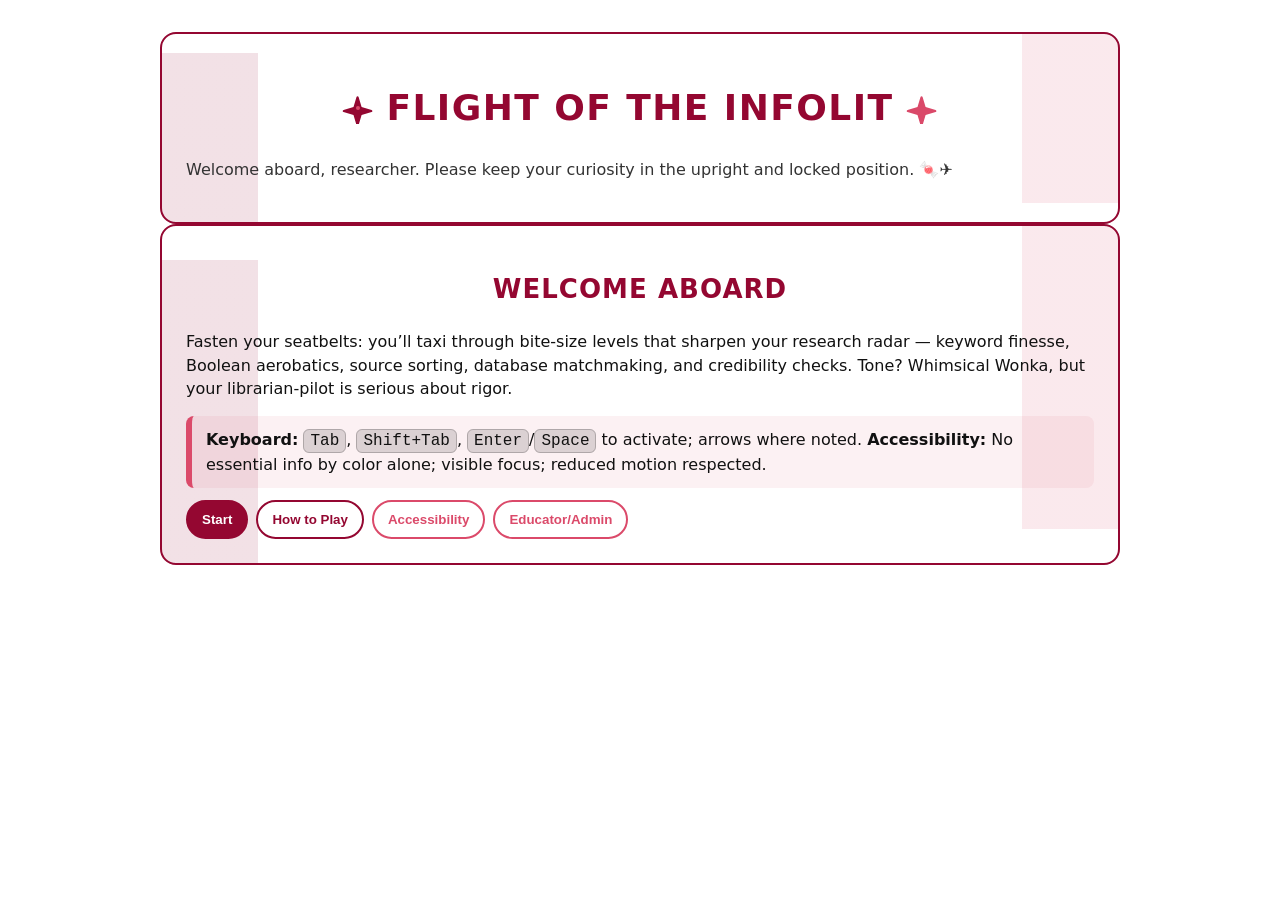
<file: index.html>
<!DOCTYPE html>
<html lang="en">
<head>
<meta charset="utf-8" />
<meta name="viewport" content="width=device-width, initial-scale=1" />
<title>Flight of the InfoLit — Single-File</title>
<meta name="description" content="A whimsical, accessible info-literacy mini-game suite for libraries." />
<meta name="theme-color" content="#940731" />
<!-- No external fonts, no analytics, no trackers. System font stack only. -->

<style>
  :root{
    /* Brand tokens */
    --crimson:#940731;
    --pink-a:#db4a6a;
    --pink-b:#d54264;
    --pink-c:#da4969;
    --white:#ffffff;
    --ink:#111111;

    /* A11y / layout */
    --bg:#fff;
    --fg:#111;
    --muted:#333;
    --focus:#111; /* high-contrast outline; color not sole cue */
    --radius:16px;
    --space-1:4px; --space-2:8px; --space-3:12px; --space-4:16px; --space-5:24px; --space-6:32px;

    /* Sizing */
    --maxw:960px;
  }

  @media (prefers-color-scheme: dark){
    :root{ --bg:#111; --fg:#fff; --muted:#cfcfcf; --focus:#fff; }
    body { background:#111; color:#fff; }
  }

  html,body{height:100%}
  body{
    margin:0;
    font-family: system-ui, -apple-system, Segoe UI, Roboto, Helvetica, Arial, "Apple Color Emoji","Segoe UI Emoji";
    background: var(--bg);
    color: var(--fg);
    line-height:1.45;
  }

  .wrap{max-width:var(--maxw); margin:auto; padding: var(--space-6) var(--space-4)}
  .sr-only{position:absolute; left:-9999px; top:auto; width:1px; height:1px; overflow:hidden}
  .btn{
    appearance:none; border:2px solid var(--crimson); background:var(--crimson); color:#fff;
    padding:10px 14px; border-radius:999px; cursor:pointer; font-weight:700;
  }
  .btn.secondary{ background:transparent; color:var(--crimson);}
  .btn.ghost{ border-color:var(--pink-a); color:var(--pink-a); background:transparent; }
  .btn:focus-visible{ outline:3px dashed var(--focus); outline-offset:2px }
  .btn[disabled]{ opacity:.6; cursor:not-allowed }
  .btn.ghost.selected{ outline:3px dashed var(--focus); outline-offset:2px; }

  .hud{
    display:flex; flex-wrap:wrap; gap:var(--space-3); align-items:center; justify-content:space-between;
    padding:var(--space-3) var(--space-4); border:1px solid var(--pink-b); border-radius:var(--radius);
    background: linear-gradient(180deg, rgba(148,7,49,.12), rgba(219,74,106,.07));
  }
  .hud .stat{ display:flex; gap:8px; align-items:center; font-weight:700 }
  .chip{
    display:inline-flex; align-items:center; gap:6px; padding:6px 10px; border-radius:999px;
    border:2px solid var(--pink-a); background:rgba(219,74,106,.08); margin:4px 6px; cursor:pointer; user-select:none;
  }
  .chip[aria-pressed="true"]{ background:var(--pink-a); color:#fff }
  .chip:focus-visible{ outline:3px dashed var(--focus) }

  .card{ border:1px solid var(--pink-b); border-radius:var(--radius); padding:var(--space-5); background:rgba(255,255,255,.6) }
  @media (prefers-color-scheme: dark){ .card{ background:rgba(0,0,0,.35)}}

  .grid{ display:grid; gap:var(--space-4)}
  .grid.cols-2{ grid-template-columns:1fr; }
  @media(min-width:720px){ .grid.cols-2{ grid-template-columns:1fr 1fr } }

  .deco{
    border-radius:var(--radius); padding:var(--space-5); position:relative; overflow:hidden;
    background:
      conic-gradient(from 90deg at 10% 10%, transparent 0 25%, rgba(148,7,49,.12) 0 50%, transparent 0 100%),
      conic-gradient(from 270deg at 90% 90%, transparent 0 25%, rgba(219,74,106,.12) 0 50%, transparent 0 100%);
    border:2px solid var(--crimson);
  }

  .title{
    display:flex; align-items:center; justify-content:center; gap:12px; text-align:center;
    font-weight:900; letter-spacing:.04em; text-transform:uppercase; font-size: clamp(20px, 4.5vw, 36px);
    color:var(--crimson);
  }
  .plane{ width:32px; height:32px; }
  .plane svg{ display:block }

  .choices, .dropzones{ display:flex; flex-wrap:wrap; gap:10px; margin-top:8px }
  .dropzone{
    flex:1 1 220px; min-height:86px; border:2px dashed var(--pink-c); border-radius:12px; padding:10px;
  }
  .dropzone h4{ margin:.25rem 0 .5rem 0 }
  .pill{
    border:2px solid var(--pink-c); border-radius:999px; padding:6px 10px; cursor:grab; display:inline-block;
    background:rgba(218,73,105,.08)
  }
  .pill:focus-visible{ outline:3px dashed var(--focus) }
  .pill[data-selected="true"]{ box-shadow:0 0 0 3px var(--focus) inset; }

  .kbd{ font-family: ui-monospace, SFMono-Regular, Menlo, Consolas, "Liberation Mono", monospace; background:#0002; border:1px solid #0003; padding:2px 6px; border-radius:6px }
  .muted{ color:var(--muted) }

  .dialog-backdrop{
    position:fixed; inset:0; background:rgba(0,0,0,.5); display:none; align-items:center; justify-content:center;
  }
  .dialog{
    max-width:680px; width:95%; background:var(--bg); color:var(--fg);
    border-radius:16px; border:2px solid var(--pink-b); padding:20px;
  }

  .progress{
    width:100%; height:10px; border-radius:999px; background:#0001; overflow:hidden; border:1px solid #0003
  }
  .progress > div{ height:100%; background:linear-gradient(90deg, var(--crimson), var(--pink-a)); width:0% }

  .notice{ padding:12px 14px; border-left:6px solid var(--pink-a); background:rgba(219,74,106,.08); border-radius:8px }
  .footer-actions{ display:flex; gap:8px; flex-wrap:wrap; align-items:center; justify-content:flex-end }

  a:focus-visible, button:focus-visible, [tabindex]:focus-visible, input:focus-visible, textarea:focus-visible, select:focus-visible{
    outline:3px dashed var(--focus); outline-offset:2px;
  }

  @media (prefers-reduced-motion: reduce){
    *{ animation:none !important; transition:none !important; scroll-behavior:auto !important; }
  }
</style>
</head>
<body>
<div class="wrap" id="app" aria-live="polite">
  <header class="deco" role="banner" aria-label="Game header">
    <h1 class="title">
      <span class="plane" aria-hidden="true">
        <svg viewBox="0 0 64 64" role="img" aria-label="Crimson airplane">
          <path fill="#940731" d="M3 36l20-6 6-20c.6-2.1 3.6-2.1 4.2 0l6 20 20 6c2.1.6 2.1 3.6 0 4.2l-20 6-6 20c-.6 2.1-3.6 2.1-4.2 0l-6-20-20-6c-2.1-.6-2.1-3.6 0-4.2z"/>
          <circle cx="32" cy="32" r="4" fill="#db4a6a"/>
        </svg>
      </span>
      Flight of the InfoLit
      <span class="plane" aria-hidden="true">
        <svg viewBox="0 0 64 64"><path fill="#da4969" d="M3 36l20-6 6-20c.6-2.1 3.6-2.1 4.2 0l6 20 20 6c2.1.6 2.1 3.6 0 4.2l-20 6-6 20c-.6 2.1-3.6 2.1-4.2 0l-6-20-20-6c-2.1-.6-2.1-3.6 0-4.2z"/></svg>
      </span>
    </h1>
    <p class="muted" id="tagline">Welcome aboard, researcher. Please keep your curiosity in the upright and locked position. 🍬✈️</p>
  </header>

  <div id="screen"></div>
</div>

<div class="dialog-backdrop" id="modal-backdrop" role="none">
  <div class="dialog" role="dialog" aria-modal="true" aria-labelledby="modal-title" aria-describedby="modal-desc">
    <h2 id="modal-title" class="title" style="font-size:22px">Dialog</h2>
    <div id="modal-desc"></div>
    <div class="footer-actions" style="margin-top:16px">
      <button class="btn" id="modal-close" aria-label="Close dialog">Close</button>
    </div>
  </div>
</div>

<!-- =========================
     INLINE GAME CONTENT JSON
     (must be valid JSON; no comments)
     ========================= -->
<script type="application/json" id="game-content">
{
  "meta": {
    "version": "1.0.0",
    "title": "Flight of the InfoLit",
    "secretSalt": "VLUC-🍬-ArtDeco-✈️-2025"
  },
  "settings": {
    "enabledLevels": ["keywords","boolean","source-sort","database-match","evaluation","lightning"],
    "difficulty": "Standard",
    "timerSec": { "Easy": 900, "Standard": 780, "Challenging": 600 },
    "hintPenalty": 2,
    "correctReward": 10,
    "timeBonusMax": 30,
    "assessmentMode": false,
    "attemptsPerLevel": 2
  },
  "levels": [
    {
      "id": "keywords",
      "title": "Build Better Keywords",
      "type": "chips",
      "tips": [
        "Start broad, then narrow with AND.",
        "Use OR to include synonyms.",
        "Truncate with * to include variant endings (e.g., psycholog*).",
        "Avoid natural language—think in concepts & synonyms."
      ],
      "prompts": [
        {
          "topic": "How did the treatment of mental illness change from the early 1900s to the late 1900s?",
          "target": ["\"mental illness\"","treatment","(asylum OR institutionalization)","(deinstitutionalization OR \"community care\")","(\"1900s\" OR \"20th century\")"],
          "synonyms": [["asylum","institution","institutionalization"],["therapy","treatment","intervention"],["community care","deinstitutionalization"]],
          "good_queries": [
            "\"mental illness\" AND treatment AND (asylum OR institutionalization) AND (deinstitutionalization OR \"community care\") AND (\"1900s\" OR \"20th century\")"
          ],
          "chips": ["mental health","\"mental illness\"","treatment","therapy","asylum","institutionalization","deinstitutionalization","community care","\"1900s\"","\"20th century\"","policy","United States"]
        },
        {
          "topic": "Impact of social media on adolescent sleep quality.",
          "target": ["\"social media\"","adolescen*","sleep","(quality OR duration)"],
          "synonyms": [["teen*","youth","adolescen*"],["sleep","sleep quality","sleep duration"]],
          "good_queries": [
            "\"social media\" AND adolescen* AND (sleep AND (quality OR duration))"
          ],
          "chips": ["\"social media\"","teen*","youth","adolescen*","sleep","sleep quality","sleep duration","circadian","screen time"]
        },
        {
          "topic": "Effects of microplastics on marine invertebrates.",
          "target": ["microplastic*","marine","invertebrate*","(toxic* OR ingestion)"],
          "synonyms": [["ocean","marine"],["invertebrate*","bivalve*","crustacean*"]],
          "good_queries": [
            "microplastic* AND marine AND invertebrate* AND (toxic* OR ingestion)"
          ],
          "chips": ["microplastic*","marine","ocean","invertebrate*","bivalve*","crustacean*","toxicity","ingestion","exposure"]
        }
      ]
    },
    {
      "id": "boolean",
      "title": "Boolean Flight Plan",
      "type": "boolean",
      "tips": [
        "AND narrows, OR broadens, NOT excludes.",
        "Group synonyms with ( ) to control logic.",
        "Put phrases in \"quotes\" to keep words together."
      ],
      "questions": [
        {
          "stem": "You need articles on college athletes and mental health, but not about professional leagues.",
          "answer": "\"college athletes\" AND \"mental health\" NOT professional"
        },
        {
          "stem": "Broaden results about renewable energy cars: electric OR hybrid, but avoid motorcycles.",
          "answer": "(electric OR hybrid) AND cars NOT motorcycles"
        },
        {
          "stem": "Find items on climate change risk assessment, grouping synonyms.",
          "answer": "\"climate change\" AND (risk OR hazard) AND assessment"
        }
      ]
    },
    {
      "id": "source-sort",
      "title": "Sort the Sources",
      "type": "sort",
      "tips": [
        "Primary sources = original, first-hand (e.g., diaries, datasets).",
        "Secondary = analysis/commentary about primary sources.",
        "Scholarly vs. Popular: peer review, citations, formal tone vs. accessible, ads."
      ],
      "buckets": ["Primary","Secondary","Scholarly","Popular"],
      "cards": [
        {"text":"A 1968 patient diary from a state hospital.","bucket":"Primary"},
        {"text":"A meta-analysis of clinical trials in The Lancet.","bucket":"Scholarly"},
        {"text":"A New York Times article on community mental health centers.","bucket":"Popular"},
        {"text":"Digitized census dataset (1900–1950).","bucket":"Primary"},
        {"text":"A book chapter interpreting WWII letters.","bucket":"Secondary"},
        {"text":"Peer-reviewed article reporting new field data.","bucket":"Scholarly"}
      ]
    },
    {
      "id": "database-match",
      "title": "Database Matchmaking",
      "type": "match",
      "tips": [
        "JSTOR: humanities, older coverage, stable PDFs; great for phrase search & date filters.",
        "PubMed: biomedical/health; MeSH terms help.",
        "PsycINFO: psychology/behavior, strong subject indexing.",
        "Primo VE: books, media, many databases at once; use Advanced Search fields."
      ],
      "pairs": [
        {"topic":"Philosophy of embodiment in Merleau-Ponty","db":"JSTOR"},
        {"topic":"Clinical trials on SSRI efficacy","db":"PubMed"},
        {"topic":"Cognitive-behavioral therapy in adolescents","db":"PsycINFO"},
        {"topic":"Find if Lewis owns 'Phenomenology of Perception'","db":"Primo VE"}
      ]
    },
    {
      "id": "evaluation",
      "title": "CRAAP/RADAR Check",
      "type": "quiz",
      "tips": [
        "Currency: is it up-to-date for the field?",
        "Relevance/Authority: audience and author credentials.",
        "Accuracy/Purpose: evidence, citations, bias disclaimers."
      ],
      "items": [
        {
          "prompt":"A blog post (2021) by a PhD sleep researcher summarizing their peer-reviewed study; cites the journal article; no ads.",
          "options":["Likely credible","Likely not credible"],
          "answer":0,
          "why":"Clear credentials, citations, and low bias indicators."
        },
        {
          "prompt":"A site selling supplements claims 'microplastics cure!' with no citations; heavy product links.",
          "options":["Likely credible","Likely not credible"],
          "answer":1,
          "why":"Commercial bias, extraordinary claim without evidence."
        },
        {
          "prompt":"A 1994 pop-magazine piece predicting the internet will end libraries by 2000.",
          "options":["Likely credible","Likely not credible"],
          "answer":1,
          "why":"Outdated and inaccurate; weak authority."
        },
        {
          "prompt":"Peer-reviewed article in 2019 reporting methods and data.",
          "options":["Likely credible","Likely not credible"],
          "answer":0,
          "why":"Peer review, transparency, date acceptable."
        },

        {
          "prompt":"A 2024 U.S. Bureau of Labor Statistics page with downloadable tables and methodology notes.",
          "options":["Likely credible","Likely not credible"],
          "answer":0,
          "why":"Government source, clear methods, current and citable."
        },
        {
          "prompt":"A personal blog claiming a town’s water is toxic, citing only anecdotal stories and no test results.",
          "options":["Likely credible","Likely not credible"],
          "answer":1,
          "why":"Anecdotal, no data or citations; weak authority."
        },
        {
          "prompt":"A 2015 conference abstract without a corresponding full paper or data, used as sole evidence.",
          "options":["Likely credible","Likely not credible"],
          "answer":1,
          "why":"Minimal detail and older; insufficient for strong claims."
        },
        {
          "prompt":"An article in a journal listed on predatory journal watchlists, with promises of '48-hour peer review'.",
          "options":["Likely credible","Likely not credible"],
          "answer":1,
          "why":"Predatory features undermine peer review and integrity."
        },
        {
          "prompt":"A university library research guide summarizing how to search discipline databases, linking to sources.",
          "options":["Likely credible","Likely not credible"],
          "answer":0,
          "why":"Institutional authorship; purpose is instructional; sources linked."
        },
        {
          "prompt":"A Wikipedia article used as the only citation in a medical paper’s background section.",
          "options":["Likely credible","Likely not credible"],
          "answer":1,
          "why":"Wikipedia is a starting point, not a final scholarly source."
        },
        {
          "prompt":"An NGO’s 2023 report with full methodology, data appendix, and funding disclosures.",
          "options":["Likely credible","Likely not credible"],
          "answer":0,
          "why":"Transparent methods and disclosures; recent; appropriate authority."
        },
        {
          "prompt":"A company white paper praising its own product, with selective graphs and no external citations.",
          "options":["Likely credible","Likely not credible"],
          "answer":1,
          "why":"Marketing purpose; selection bias; lacks independent evidence."
        },
        {
          "prompt":"A newspaper op-ed arguing policy based on personal views, minimal sourcing.",
          "options":["Likely credible","Likely not credible"],
          "answer":1,
          "why":"Opinion genre; not intended as evidence without corroboration."
        },
        {
          "prompt":"A 2022 systematic review of randomized trials following PRISMA, in a reputable journal.",
          "options":["Likely credible","Likely not credible"],
          "answer":0,
          "why":"High-level evidence, transparent protocol and selection."
        },
        {
          "prompt":"A press release summarizing a new study, but with no link to the paper or dataset.",
          "options":["Likely credible","Likely not credible"],
          "answer":1,
          "why":"Secondary summary without verifiable primary source."
        },
        {
          "prompt":"A YouTube influencer video claiming a 'miracle' remedy; affiliate links in description; no citations.",
          "options":["Likely credible","Likely not credible"],
          "answer":1,
          "why":"Commercial incentives and extraordinary claims without evidence."
        },
        {
          "prompt":"A public dataset on a .gov portal with a DOI, version history, and data dictionary.",
          "options":["Likely credible","Likely not credible"],
          "answer":0,
          "why":"Provenance, persistence (DOI), and documentation support quality."
        },
        {
          "prompt":"A preprint marked 'not peer reviewed' used to make definitive clinical recommendations.",
          "options":["Likely credible","Likely not credible"],
          "answer":1,
          "why":"Preprints are preliminary; not suitable for firm clinical claims."
        },
        {
          "prompt":"A 2009 academic book chapter from Oxford University Press on a historical topic.",
          "options":["Likely credible","Likely not credible"],
          "answer":0,
          "why":"Reputable press; currency acceptable for historical analysis."
        },
        {
          "prompt":"An anonymous forum post offering a 'cure' with personal anecdotes only.",
          "options":["Likely credible","Likely not credible"],
          "answer":1,
          "why":"No identifiable authority; anecdotal; likely bias."
        },
        {
          "prompt":"A meta-analysis declaring conflicts of interest and detailing how bias was mitigated.",
          "options":["Likely credible","Likely not credible"],
          "answer":0,
          "why":"Disclosure and mitigation steps increase transparency and trust."
        },
        {
          "prompt":"A 2018 study that has been formally retracted in 2020, still being cited as evidence.",
          "options":["Likely credible","Likely not credible"],
          "answer":1,
          "why":"Retraction invalidates relying on the study’s findings."
        },
        {
          "prompt":"A museum curator’s catalog essay with footnotes, provenance details, and archival references.",
          "options":["Likely credible","Likely not credible"],
          "answer":0,
          "why":"Subject authority, sourcing, and documentation support credibility."
        },
        {
          "prompt":"A broken journal link that redirects to an ad-filled mirror site hosting a PDF of unknown origin.",
          "options":["Likely credible","Likely not credible"],
          "answer":1,
          "why":"Unverified mirror copies raise integrity and tampering concerns."
        },
        {
          "prompt":"A survey study with n=12 used to claim population-wide effects.",
          "options":["Likely credible","Likely not credible"],
          "answer":1,
          "why":"Tiny sample size; overgeneralization; weak statistical power."
        },
        {
          "prompt":"A verbatim transcript of a government hearing used as a primary source.",
          "options":["Likely credible","Likely not credible"],
          "answer":0,
          "why":"Primary source with clear provenance; useful for factual record."
        },
        {
          "prompt":"A patent application cited to prove a technology’s effectiveness in real-world use.",
          "options":["Likely credible","Likely not credible"],
          "answer":1,
          "why":"Patents describe claims, not verified efficacy data."
        },
        {
          "prompt":"World Health Organization clinical guidelines updated in 2023 with references to evidence tiers.",
          "options":["Likely credible","Likely not credible"],
          "answer":0,
          "why":"Reputable international body; current; evidence-ranked guidance."
        },
        {
          "prompt":"A screenshot of a paywalled article on social media with highlighted claims but no source link.",
          "options":["Likely credible","Likely not credible"],
          "answer":1,
          "why":"Unverifiable context; no citation trail; risk of misinformation."
        },
        {
          "prompt":"A 1998 peer-reviewed paper used to justify a 2025 claim about current AI model capabilities.",
          "options":["Likely credible","Likely not credible"],
          "answer":1,
          "why":"Currency mismatch; field has changed substantially."
        },
        {
          "prompt":"A trade magazine feature summarizing industry trends, quoting named experts and linking to reports.",
          "options":["Likely credible","Likely not credible"],
          "answer":0,
          "why":"Appropriate for context and industry perspectives; sources cited."
        },
        {
          "prompt":"A GitHub repository of a dataset uploaded by an unknown user with no README or license.",
          "options":["Likely credible","Likely not credible"],
          "answer":1,
          "why":"Unknown provenance; lacks documentation; not verifiable."
        },
        {
          "prompt":"A 2017 doctoral dissertation indexed in ProQuest with committee members listed and a long bibliography.",
          "options":["Likely credible","Likely not credible"],
          "answer":0,
          "why":"Scholarly work with oversight and full citations."
        },
        {
          "prompt":"A breaking-news article posted two hours after an event, relying solely on one unnamed eyewitness.",
          "options":["Likely credible","Likely not credible"],
          "answer":1,
          "why":"Insufficient sourcing and verification; early reports are tentative."
        },

        {
          "prompt":"A 2023 reproducibility package on OSF with a DOI, scripts, and data that recreate all tables.",
          "options":["Likely credible","Likely not credible"],
          "answer":0,
          "why":"Open materials and DOI improve transparency and verifiability."
        },
        {
          "prompt":"A TikTok video claiming 'caffeine stunts growth' with no citations and dramatic music.",
          "options":["Likely credible","Likely not credible"],
          "answer":1,
          "why":"No sources; emotional framing; platform not inherently scholarly."
        },
        {
          "prompt":"An arXiv preprint clearly labeled 'not peer reviewed' used to justify hospital policy changes.",
          "options":["Likely credible","Likely not credible"],
          "answer":1,
          "why":"Preprints are preliminary; policy needs vetted evidence."
        },
        {
          "prompt":"A 2024 Cochrane Review summarizing RCTs with risk-of-bias tables and GRADE ratings.",
          "options":["Likely credible","Likely not credible"],
          "answer":0,
          "why":"Systematic methods and bias ratings support trustworthy synthesis."
        },
        {
          "prompt":"A startup’s landing page asserting 'clinically proven' without linking trials or registries.",
          "options":["Likely credible","Likely not credible"],
          "answer":1,
          "why":"Marketing claim with no primary evidence or registration."
        },
        {
          "prompt":"A dataset on data.gov with version history, codebook, and contact for the stewarding agency.",
          "options":["Likely credible","Likely not credible"],
          "answer":0,
          "why":"Provenance and documentation increase reliability."
        },
        {
          "prompt":"A paywalled journal article with a DOI, author affiliations, and received/accepted dates.",
          "options":["Likely credible","Likely not credible"],
          "answer":0,
          "why":"Standard scholarly signals; paywall status doesn’t reduce credibility."
        },
        {
          "prompt":"A personal Substack essay making causal claims from correlational data without controls.",
          "options":["Likely credible","Likely not credible"],
          "answer":1,
          "why":"Causation implied from correlation; lacks methods and review."
        },
        {
          "prompt":"A 2020 'expression of concern' posted on a paper; authors have not addressed issues.",
          "options":["Likely credible","Likely not credible"],
          "answer":1,
          "why":"Reliability is in doubt pending correction or retraction."
        },
        {
          "prompt":"A replication study by an independent team that reproduces the main effects and shares code.",
          "options":["Likely credible","Likely not credible"],
          "answer":0,
          "why":"Independent replication strengthens confidence."
        },
        {
          "prompt":"A conference keynote sponsored by a vendor, praising the sponsor’s tool with no comparative data.",
          "options":["Likely credible","Likely not credible"],
          "answer":1,
          "why":"Conflict of interest and lack of evidence."
        },
        {
          "prompt":"An encyclopedia entry in a peer-reviewed reference work (updated 2022) with citations.",
          "options":["Likely credible","Likely not credible"],
          "answer":0,
          "why":"Scholarly reference, current, cites sources."
        },
        {
          "prompt":"A screenshot of an email 'from a scientist' posted on social media, no headers or context.",
          "options":["Likely credible","Likely not credible"],
          "answer":1,
          "why":"Unverifiable provenance and context."
        },
        {
          "prompt":"A randomized controlled trial preregistered on ClinicalTrials.gov with protocol and CONSORT flowchart.",
          "options":["Likely credible","Likely not credible"],
          "answer":0,
          "why":"Preregistration and reporting standards increase trust."
        },
        {
          "prompt":"A news site known for satire being cited as factual evidence in a policy debate.",
          "options":["Likely credible","Likely not credible"],
          "answer":1,
          "why":"Satire is not an evidence source."
        },
        {
          "prompt":"A 2012 methods paper on a lab assay that is still the gold standard, widely cited and unretracted.",
          "options":["Likely credible","Likely not credible"],
          "answer":0,
          "why":"Foundational methods can remain current if not superseded."
        },
        {
          "prompt":"A community survey with a 9% response rate generalized to the whole city without caveats.",
          "options":["Likely credible","Likely not credible"],
          "answer":1,
          "why":"Severe nonresponse bias; over-generalization."
        },
        {
          "prompt":"A university press monograph (2023) on migration history with extensive archival citations.",
          "options":["Likely credible","Likely not credible"],
          "answer":0,
          "why":"Reputable press; documented sources; appropriate currency."
        },
        {
          "prompt":"A blog post that cherry-picks a single study while ignoring multiple systematic reviews.",
          "options":["Likely credible","Likely not credible"],
          "answer":1,
          "why":"Selective evidence use indicates bias."
        },
        {
          "prompt":"A technical standard (ISO) document outlining test protocols and citing peer-reviewed sources.",
          "options":["Likely credible","Likely not credible"],
          "answer":0,
          "why":"Standards bodies synthesize vetted methods."
        },
        {
          "prompt":"A PDF hosted on a random file-sharing site with no author, date, or references.",
          "options":["Likely credible","Likely not credible"],
          "answer":1,
          "why":"No provenance; high risk of misinformation."
        },
        {
          "prompt":"An editorial labeled 'Perspective' in a top medical journal arguing for further research.",
          "options":["Likely credible","Likely not credible"],
          "answer":0,
          "why":"Clearly marked genre; credible venue; appropriate claims."
        },
        {
          "prompt":"A plot image on X claiming a breakthrough but axes are unlabeled and source is 'private dataset'.",
          "options":["Likely credible","Likely not credible"],
          "answer":1,
          "why":"No data transparency or labeling; not verifiable."
        },
        {
          "prompt":"A pre-registered analysis plan on OSF with time-stamped hashes, followed by matching published results.",
          "options":["Likely credible","Likely not credible"],
          "answer":0,
          "why":"Pre-registration reduces p-hacking and HARKing; increases trust."
        }
      ]
    },
    {
      "id": "lightning",
      "title": "Lightning Round",
      "type": "signals",
      "tips": [
        "Peer-review signals: 'Received/Accepted' dates, DOI, references.",
        "Citation basics: author, title, source, year; permalinks/DOIs preferred.",
        "Broken links? Use the library link resolver or Primo 'Find It'."
      ],
      "signals": [
        {"q":"Which is a strong sign of peer review?","choices":["A DOI and reference list","Stock photos and pop-up ads","Anonymous author"],"answer":0,"why":"DOIs and reference lists are common in scholarly articles."},
        {"q":"Best element to copy for a citation?","choices":["The URL bar copy of a long session link","The DOI or permalink","The headline font style"],"answer":1,"why":"Permalinks/DOIs are stable; session URLs break."},
        {"q":"You find a 404 on a scholarly article link. First move?","choices":["Give up and go nap","Try Primo 'Find It' or the journal title search","Email the author memes"],"answer":1,"why":"Link resolvers/journal search often locate full text."},
        {"q":"Which limiter most reliably narrows to peer-reviewed content?","choices":["Full Text","Scholarly (Peer Reviewed)","Subject: Any"],"answer":1,"why":"Most library databases include a 'Scholarly/Peer Reviewed' limiter."},
        {"q":"What field search most precisely targets titles?","choices":["Keyword/Anywhere","Title field","Abstract field"],"answer":1,"why":"Title field search focuses on the most indicative terms."},
        {"q":"You need the latest clinical guidance. Where first?","choices":["A 2014 textbook chapter","Recent systematic reviews/guidelines","A random forum thread"],"answer":1,"why":"Current guidelines and recent reviews synthesize best evidence."},
        {"q":"Best sign an article is a review article?","choices":["Has a DOI","Mentions 'Received' date","Structured abstract with 'Background/Methods/Results' AND many references"],"answer":2,"why":"Review articles synthesize many sources; often structured."},
        {"q":"Which URL is least likely to break later?","choices":["Publisher permalink","Proxy session URL with many parameters","Search results page URL"],"answer":0,"why":"Permalinks are intended to persist."},
        {"q":"You see 'Accepted' and 'Published Online' dates. This suggests…","choices":["Editorial blog","Peer-reviewed workflow","Marketing site"],"answer":1,"why":"These dates appear in peer-reviewed publishing pipelines."},
        {"q":"Good first step to verify an image's origin?","choices":["Reverse image search","Trust the watermark","Check number of likes"],"answer":0,"why":"Reverse search helps locate original context and source."},
        {"q":"Which clue hints at predatory journals?","choices":["Unrealistically fast '48-hour peer review' promises","Clear editorial board and indexing info","COPE membership and policies"],"answer":0,"why":"Fast guarantees are a red flag."},
        {"q":"Best way to broaden concept coverage?","choices":["Add synonyms with OR","Add NOT terms","Use fewer subject filters"],"answer":0,"why":"OR broadens by including alternatives."},
        {"q":"When a study says 'pre-registered', it implies…","choices":["Methods were decided after seeing results","Analysis plan was specified in advance","It was paywalled"],"answer":1,"why":"Preregistration reduces p-hacking and HARKing."},
        {"q":"Stable identifier for datasets?","choices":["Shortened URL","DOI","Screenshot"],"answer":1,"why":"DOIs persist and are resolvable."},
        {"q":"Which is a primary source example?","choices":["Meta-analysis","Newspaper editorial","Digitized census microdata"],"answer":2,"why":"Microdata are original records collected at the time."}
      ]
    }
  ]
}
</script>

<script src="app.js" defer></script>
</body>
</html>
</file>
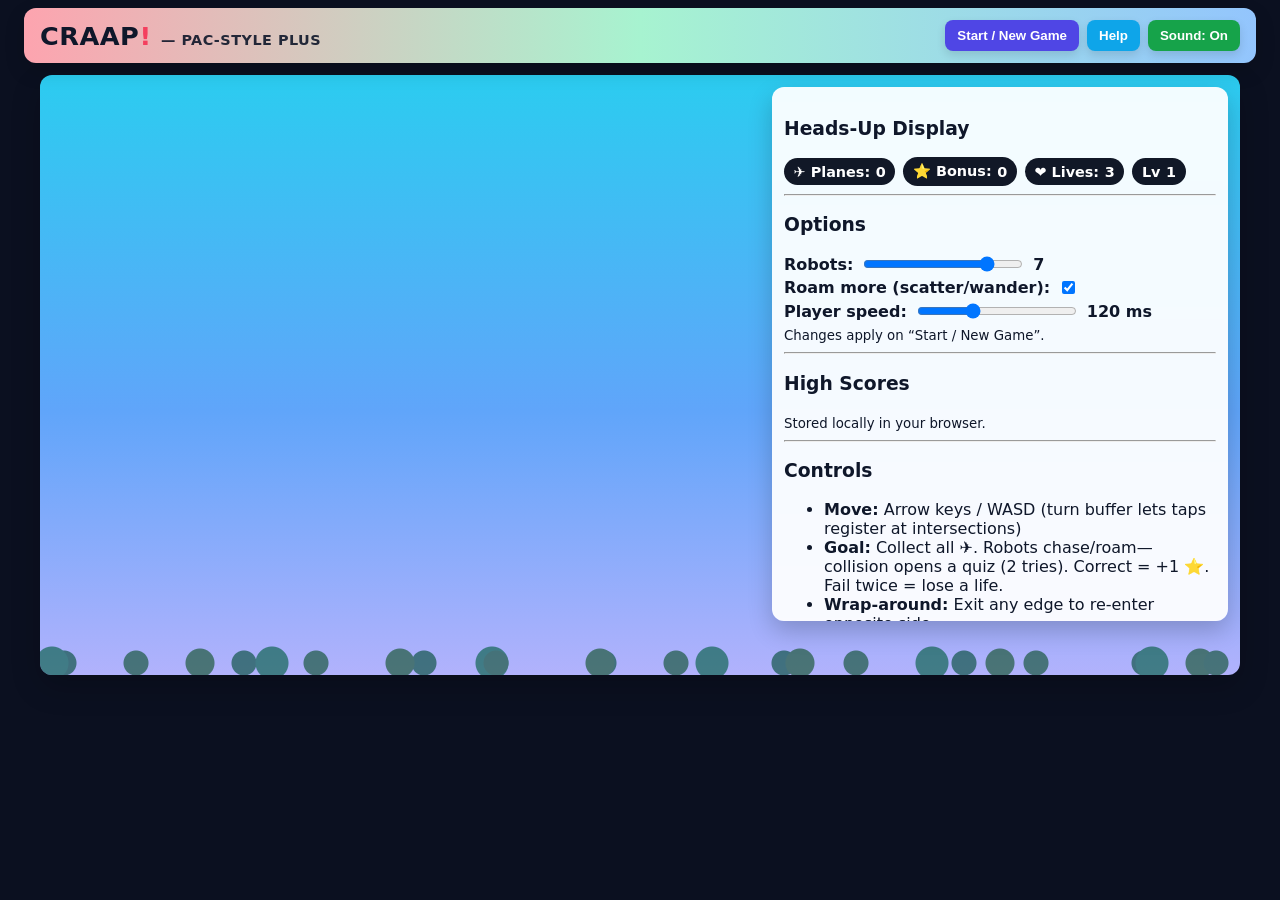
<file: index (2).html>
<!DOCTYPE html>
<html lang="en">
<head>
<meta charset="utf-8">
<meta name="viewport" content="width=device-width, initial-scale=1">
<title>CRAAP! — Pac‑Style PLUS (Single‑File ES5 v1.2)</title>
<meta http-equiv="Cache-Control" content="no-cache, no-store, must-revalidate">
<style>
  body{margin:0;background:#0b1020}
  #craap-pac { font-family: system-ui, -apple-system, Segoe UI, Roboto, "Helvetica Neue", Arial, "Noto Sans"; color:#0f172a; }
  .titlebar{position:relative; z-index:5; background:linear-gradient(90deg,#fda4af,#a7f3d0,#93c5fd); padding:.75rem 1rem; border-radius:.75rem; margin:.5rem auto 0; box-shadow:0 8px 20px rgba(0,0,0,.15); max-width:1200px}
  .titlebar h1{margin:0; font-weight:900; text-transform:uppercase; letter-spacing:.5px; font-size:clamp(1.2rem,3vw,1.6rem)}
  .subtitle{font-size:.9rem; opacity:.9}
  .controls{display:flex; gap:.5rem; flex-wrap:wrap; align-items:center; justify-content:flex-end}
  .btn{cursor:pointer; user-select:none; border:0; padding:.5rem .75rem; border-radius:.5rem; font-weight:800; box-shadow:0 4px 10px rgba(0,0,0,.12)}
  .btn-primary{background:#4f46e5; color:#fff}
  .btn-secondary{background:#0ea5e9; color:#fff}
  .btn-success{background:#16a34a; color:#fff}
  .btn-danger{background:#ef4444; color:#fff}
  .stage{position:relative; width:calc(100% - 2rem); margin: .75rem auto 1rem; max-width:1200px; background:#0b1020; border-radius:.75rem; overflow:hidden; box-shadow:0 12px 30px rgba(0,0,0,.2)}
  .plx{position:absolute; inset:0; overflow:hidden}
  .layer{position:absolute; inset:-10%; will-change:transform; background-repeat:repeat-x; background-position:0 100%; image-rendering:pixelated}
  .layer.sky{background:linear-gradient(#22d3ee 0%, #60a5fa 55%, #c4b5fd 100%); z-index:0}
  .layer.mountains{z-index:1; background-image: radial-gradient(closest-side at 30% 100%, #1e293b 0 60%, transparent 61%), radial-gradient(closest-side at 70% 100%, #334155 0 60%, transparent 61%); background-size:50% 70%, 60% 80%; opacity:.5}
  .layer.trees{z-index:2; background-image: radial-gradient(circle at 20% 90%, #0f5132 0 12px, transparent 13px), radial-gradient(circle at 40% 90%, #14532d 0 14px, transparent 15px), radial-gradient(circle at 60% 90%, #065f46 0 16px, transparent 17px), radial-gradient(circle at 80% 90%, #064e3b 0 12px, transparent 13px); background-size:180px 100%, 200px 100%, 220px 100%, 180px 100%; opacity:.65}
  canvas{position:relative; z-index:3; width:100%; height:100%; display:block}
  .panel{position:absolute; right:.75rem; top:.75rem; z-index:6; background:rgba(255,255,255,.94); border-radius:.75rem; padding:.75rem; width:min(440px, 36%); box-shadow:0 10px 25px rgba(0,0,0,.2); backdrop-filter:blur(2px); max-height:85%; overflow:auto}
  .badge{display:inline-flex; align-items:center; gap:.35rem; background:#111827; color:#fff; padding:.35rem .6rem; border-radius:999px; font-weight:800; font-size:.9rem}
  .hud{display:flex; gap:.5rem; flex-wrap:wrap; align-items:center}
  .hs-list{list-style:none; padding:0; margin:.35rem 0 0}
  .hs-list li{padding:.35rem .5rem; background:#f3f4f6; border-radius:.5rem; display:flex; justify-content:space-between; font-weight:800; margin-bottom:.35rem}
  .toast{position:absolute; left:50%; top:1rem; transform:translateX(-50%); z-index:40; background:#111827; color:#fff; border-radius:.5rem; padding:.35rem .6rem; font-weight:800; display:none}
  .toast.show{display:block}
  .modal-backdrop{position:fixed; inset:0; background:rgba(0,0,0,.6); display:none; align-items:center; justify-content:center; z-index:50}
  .modal-backdrop.show{display:flex}
  .modal-card{background:#fff; border-radius:.9rem; width:min(760px, calc(100% - 2rem)); padding:1rem; box-shadow:0 20px 40px rgba(0,0,0,.35)}
  .choice{border:2px solid #e5e7eb; padding:.6rem .7rem; border-radius:.6rem; cursor:pointer; font-weight:800}
  .explain{background:#f8fafc; padding:.6rem .7rem; border-radius:.5rem; border:1px dashed #cbd5e1}
  .opt-row{display:flex; gap:.5rem; align-items:center; margin:.25rem 0; flex-wrap:wrap}
  .opt-row label{font-weight:800}
  .opt-row input[type=range]{width:160px}
  .err { position:fixed; left:0; right:0; bottom:0; z-index:99; background:#fee2e2; color:#991b1b; font-weight:700; padding:.5rem .75rem; display:none }
  noscript{display:block; background:#fee2e2; color:#7f1d1d; padding:10px; text-align:center; font-weight:900}
</style>
</head>
<body>
<noscript>⚠️ JavaScript appears to be blocked. If you opened this locally, please host it (e.g., GitHub Pages).</noscript>
<div id="craap-pac">
  <div class="titlebar">
    <div style="display:flex; gap:1rem; align-items:center; justify-content:space-between;">
      <h1>CRAAP<span style="color:#f43f5e">!</span> <span class="subtitle">— Pac‑style PLUS</span></h1>
      <div class="controls">
        <button class="btn btn-primary" id="btnStart">Start / New Game</button>
        <button class="btn btn-secondary" id="btnHelp">Help</button>
        <button class="btn btn-success" id="btnMute" aria-pressed="false">Sound: On</button>
      </div>
    </div>
  </div>

  <div class="stage" id="stage">
    <div class="plx">
      <div class="layer sky" data-depth="0.05"></div>
      <div class="layer mountains" data-depth="0.12"></div>
      <div class="layer trees" data-depth="0.22"></div>
    </div>
    <canvas id="game" role="img" aria-label="Pac‑style playfield"></canvas>

    <div class="panel">
      <h3>Heads‑Up Display</h3>
      <div class="hud">
        <span class="badge" id="bPlanes">✈️ Planes: <strong>0</strong></span>
        <span class="badge" id="bBonus">⭐ Bonus: <strong>0</strong></span>
        <span class="badge" id="bLives">❤️ Lives: <strong>3</strong></span>
        <span class="badge" id="bLevel">Lv <strong>1</strong></span>
      </div>
      <hr>
      <h3>Options</h3>
      <div class="opt-row">
        <label for="robotCount">Robots:</label>
        <input id="robotCount" type="range" min="3" max="8" value="7">
        <span id="robotCountVal" style="font-weight:800">7</span>
      </div>
      <div class="opt-row">
        <label for="aiRoam">Roam more (scatter/wander):</label>
        <input id="aiRoam" type="checkbox" checked>
      </div>
      <div class="opt-row">
        <label for="speed">Player speed:</label>
        <input id="speed" type="range" min="90" max="180" step="10" value="120">
        <span id="speedVal" style="font-weight:800">120 ms</span>
      </div>
      <small>Changes apply on “Start / New Game”.</small>
      <hr>
      <h3>High Scores</h3>
      <ul id="highscores" class="hs-list"></ul>
      <small>Stored locally in your browser.</small>
      <hr>
      <h3>Controls</h3>
      <ul>
        <li><strong>Move:</strong> Arrow keys / WASD (turn buffer lets taps register at intersections)</li>
        <li><strong>Goal:</strong> Collect all ✈️. Robots chase/roam—collision opens a quiz (2 tries). Correct = +1 ⭐. Fail twice = lose a life.</li>
        <li><strong>Wrap‑around:</strong> Exit any edge to re‑enter opposite side.</li>
      </ul>
    </div>
    <div class="toast" id="toast">+1 ✈️</div>
  </div>

  <!-- QUIZ MODAL -->
  <div class="modal-backdrop" id="quizModal" aria-hidden="true" role="dialog" aria-label="Robot Quiz">
    <div class="modal-card">
      <div style="display:flex; align-items:center; gap:.5rem;">
        <div style="font-size:1.5rem">🤖</div>
        <h4 style="flex:1">Caught! Answer to continue</h4>
        <button class="btn btn-danger" id="btnGiveUp">Give Up</button>
      </div>
      <div id="quizBody">
        <div id="quizQuestion" style="font-weight:900; font-size:1.05rem; line-height:1.4"></div>
        <div id="quizMedia" style="margin:.5rem 0 .25rem"></div>
        <div id="quizChoices" style="display:grid; gap:.5rem;"></div>
        <div id="quizExplain" class="explain" style="display:none"></div>
        <div style="display:flex; gap:.5rem; justify-content:flex-end; margin-top:.5rem;">
          <button class="btn btn-warning" id="btnRetry">Try Again (<span id="retryCount">2</span> left)</button>
          <button class="btn btn-success" id="btnContinue">Continue</button>
        </div>
      </div>
    </div>
  </div>

  <!-- END MODAL -->
  <div class="modal-backdrop" id="endModal" aria-hidden="true" role="dialog" aria-label="Game Over">
    <div class="modal-card">
      <h4>Level Clear!</h4>
      <p><strong>Score:</strong> <span id="finalScore">0</span> (✈️ <span id="finalPlanes">0</span> + ⭐ <span id="finalBonus">0</span>)</p>
      <div id="endMessage"></div>
      <div style="display:flex; gap:.5rem; justify-content:flex-end; margin-top:.5rem;">
        <button class="btn btn-primary" id="btnPlayAgain">Next Level</button>
      </div>
    </div>
  </div>

  <!-- GAME OVER MODAL -->
  <div class="modal-backdrop" id="gameOverModal" aria-hidden="true" role="dialog" aria-label="Game Over">
    <div class="modal-card">
      <h4>Game Over</h4>
      <p><strong>Final Score:</strong> <span id="goScore">0</span> (Lv <span id="goLevel">1</span>)</p>
      <p>✈️ <span id="goPlanes">0</span> • ⭐ <span id="goBonus">0</span></p>
      <div style="display:flex; gap:.5rem; justify-content:flex-end; margin-top:.5rem;">
        <button class="btn btn-primary" id="btnRestart">Restart</button>
      </div>
    </div>
  </div>

  <div class="err" id="err"></div>

</div>

<script type="text/javascript">
(function(){
  'use strict';

  var errBar = document.getElementById('err');
  window.addEventListener('error', function(e){ if(!errBar) return; errBar.style.display='block'; errBar.textContent='Game script error: '+e.message; });

  function ready(fn){ if(document.readyState!=='loading'){ fn(); } else { document.addEventListener('DOMContentLoaded', fn); } }
  ready(init);

  function init(){
    function $(s, r){ return (r||document).querySelector(s); }
    function $all(s, r){ return Array.prototype.slice.call((r||document).querySelectorAll(s)); }

    var canvas=$('#game'), ctx=canvas.getContext('2d'), stage=$('#stage');
    var btnStart=$('#btnStart'), btnHelp=$('#btnHelp'), btnMute=$('#btnMute');
    var toast=$('#toast'), hsList=$('#highscores');
    var bPlanes=$('#bPlanes strong'), bBonus=$('#bBonus strong'), bLives=$('#bLives strong'), bLevel=$('#bLevel strong');
    var rangeRobots=$('#robotCount'), robotCountVal=$('#robotCountVal');
    var rangeSpeed=$('#speed'), speedVal=$('#speedVal');
    var chkRoam=$('#aiRoam');

    function forceStageSize(){
      var w = stage.clientWidth || (stage.parentElement ? stage.parentElement.clientWidth : 960);
      var h = Math.round(w * 9 / 16);
      stage.style.height = h + 'px';
      canvas.width = Math.floor(w);
      canvas.height = Math.floor(h);
    }
    window.addEventListener('resize', forceStageSize);
    window.addEventListener('load', forceStageSize);
    setTimeout(forceStageSize, 0);

    var settings={ robots: parseInt(rangeRobots.value,10)||7, roam:true, step: parseInt(rangeSpeed.value,10)||120 };
    robotCountVal.textContent=String(settings.robots);
    speedVal.textContent=settings.step+' ms';

    rangeRobots.addEventListener('input', function(){ settings.robots=parseInt(rangeRobots.value,10); robotCountVal.textContent=String(settings.robots); });
    rangeSpeed.addEventListener('input', function(){ settings.step=parseInt(rangeSpeed.value,10); speedVal.textContent=settings.step+' ms'; });
    chkRoam.addEventListener('change', function(){ settings.roam=chkRoam.checked; });

    var audioCtx=null, mute=false, audioReady=false;
    function ensureAudio(){ if(audioReady) return; try{ audioCtx=new (window.AudioContext||window.webkitAudioContext)(); audioReady=true; }catch(e){} }
    function tone(f, d, type, g){
      f = (typeof f==='number')?f:440; d = (typeof d==='number')?d:0.1; type = type || 'sine'; g = (typeof g==='number')?g:0.06;
      if(mute||!audioReady||!audioCtx) return;
      var o=audioCtx.createOscillator(), gain=audioCtx.createGain();
      o.type=type; o.frequency.value=f; gain.gain.value=g; o.connect(gain).connect(audioCtx.destination); o.start(); o.stop(audioCtx.currentTime+d);
    }
    var SFX={ pellet:function(){tone(1200,0.06,'triangle',0.05)}, bonus:function(){tone(880,0.08,'sine',0.05); setTimeout(function(){tone(1320,0.08,'triangle',0.05);},80)}, death:function(){tone(200,0.25,'sawtooth',0.09); setTimeout(function(){tone(120,0.3,'sawtooth',0.09);},220)}, win:function(){ [523,659,784,1047].forEach(function(f,i){ setTimeout(function(){ tone(f,0.14,'triangle',0.06); }, i*140); }); } };
    btnMute.addEventListener('click', function(){ mute=!mute; btnMute.textContent='Sound: '+(mute?'Off':'On'); btnMute.setAttribute('aria-pressed', String(!mute)); });

    function RI(n){ return Math.floor(Math.random()*n); }
    function shuffle(a){ for(var i=a.length-1;i>0;i--){ var j=RI(i+1), t=a[i]; a[i]=a[j]; a[j]=t; } return a; }

    var state={ grid:[], cols:33, rows:25, tile:24, wrap:true,
      player:{x:1,y:1,dir:[1,0],turnDir:[1,0],turnBuffer:0},
      robots:[], pellets:[], pelletSet:{}, planes:0, bonus:0, level:1, lives:3,
      running:false, quiz:false, explosion:null, effects:{invuln:0} };

    function pelletAdd(x,y){ var key=x+','+y; if(!state.pelletSet[key]){ state.pelletSet[key]=1; state.pellets.push(key); } }
    function pelletHas(x,y){ return !!state.pelletSet[x+','+y]; }
    function pelletDel(x,y){ var k=x+','+y; if(state.pelletSet[k]){ delete state.pelletSet[k]; for(var i=0;i<state.pellets.length;i++){ if(state.pellets[i]===k){ state.pellets.splice(i,1); break; } } } }

    function buildGrid(cols, rows){
      var W=1, P=0;
      var g=new Array(rows);
      for(var y=0;y<rows;y++){ g[y]=new Array(cols); for(var x=0;x<cols;x++){ g[y][x]=W; } }
      for(var y2=1;y2<rows-1;y2+=2){ for(var x2=1;x2<cols-1;x2++){ g[y2][x2]=P; } }
      for(var x3=2;x3<cols-2;x3+=3){ for(var y3=1;y3<rows-1;y3++){ if(y3%2){ g[y3-1][x3]=P; g[y3+1][x3]=P; } } }
      for(var x4=3;x4<cols-3;x4+=2){ if(Math.random()<0.55){ for(var y4=1;y4<rows-1;y4++){ g[y4][x4]=P; } } }
      var midY=Math.floor(rows/2), midX=Math.floor(cols/2);
      var ys=[midY-2, midY, midY+2], xs=[midX-2, midX, midX+2];
      for(var i1=0;i1<ys.length;i1++){ var yy=ys[i1]; g[yy][1]=P; g[yy][cols-2]=P; }
      for(var i2=0;i2<xs.length;i2++){ var xx=xs[i2]; g[1][xx]=P; g[rows-2][xx]=P; }
      return g;
    }

    function resetLevel(){
      var w = stage.clientWidth, h = stage.clientHeight;
      if(!w || !h){ forceStageSize(); }
      var ideal = Math.floor(Math.min(canvas.width/26, canvas.height/26));
      state.cols = Math.max(25, ((ideal*1.1|0)|1));
      state.rows = Math.max(19, ((ideal*0.9|0)|1));
      state.grid = buildGrid(state.cols, state.rows);
      state.tile = Math.floor(Math.min(canvas.width/state.cols, canvas.height/state.rows));

      state.level=1; state.lives=3; state.bonus=0; state.planes=0;
      state.player.x=1; state.player.y=1; state.player.dir=[1,0]; state.player.turnDir=[1,0]; state.player.turnBuffer=0;
      state.effects.invuln = 12;

      state.pellets=[]; state.pelletSet={};
      for(var y=1;y<state.rows-1;y++){ for(var x=1;x<state.cols-1;x++){ if(state.grid[y][x]===0) pelletAdd(x,y); } }

      spawnRobots(settings.robots);

      state.running=true; state.quiz=false; state.explosion=null;
      updateHUD();
    }

    function spawnRobots(count){
      var colorPool=['#22d3ee','#f472b6','#fb923c','#a3e635','#f59e0b','#06b6d4','#8b5cf6','#10b981'];
      state.robots.length=0;
      var spots=[ [state.cols-2,1], [1,state.rows-2], [state.cols-2,state.rows-2], [Math.floor(state.cols/2),1], [1,Math.floor(state.rows/2)], [state.cols-2,Math.floor(state.rows/2)], [Math.floor(state.cols/2),state.rows-2], [Math.floor(state.cols/2),Math.floor(state.rows/2)] ];
      for(var i=0;i<count;i++){
        var s=spots[i%spots.length];
        var color=colorPool[i%colorPool.length];
        var speed=0.11 + (i%4)*0.015;
        state.robots.push(makeRobot(color, s[0], s[1], speed, i));
      }
    }

    function makeRobot(color,x,y,speed,idx){
      var personalities=[
        {agg:0.7, rnd:0.2, scatter:50, chase:70, wander:170},
        {agg:0.6, rnd:0.25, scatter:40, chase:80, wander:160},
        {agg:0.5, rnd:0.3, scatter:60, chase:70, wander:190},
        {agg:0.8, rnd:0.15, scatter:45, chase:85, wander:150}
      ];
      var p=personalities[idx%personalities.length];
      return {x:x,y:y,color:color,dir:[-1,0],speed:speed,accum:0, mode:'wander', timer: p.wander + RI(40), corner: cornerFor(idx), personality:p, lastDir:[-1,0]};
    }
    function cornerFor(i){
      var corners=[ [1,1], [state.cols-2,1], [1,state.rows-2], [state.cols-2,state.rows-2] ];
      return corners[i%corners.length];
    }
    function canMove(x,y){
      if(state.wrap){
        if(x<0) x=state.cols-1; if(x>=state.cols) x=0; if(y<0) y=state.rows-1; if(y>=state.rows) y=0;
      }
      return y>=0&&y<state.rows&&x>=0&&x<state.cols&&state.grid[y][x]===0;
    }
    function wrapCoord(x,y){
      if(!state.wrap) return [x,y];
      if(x<0) x=state.cols-1; if(x>=state.cols) x=0; if(y<0) y=state.rows-1; if(y>=state.rows) y=0;
      return [x,y];
    }

    function parallax(){
      var px=state.player.x/state.cols, py=state.player.y/state.rows;
      $all('.layer').forEach(function(el){
        var depth=parseFloat(el.getAttribute('data-depth')||'0.1');
        var dx=(px-0.5)*depth*80; var dy=(py-0.5)*depth*30;
        el.style.transform='translate('+dx+'px,'+dy+'px)';
      });
    }

    window.addEventListener('keydown', function(e){
      if(['ArrowUp','ArrowDown','ArrowLeft','ArrowRight',' ','Spacebar','Space','w','a','s','d','W','A','S','D'].indexOf(e.key)>-1) e.preventDefault();
      var p=state.player;
      if(e.key==='ArrowUp'||e.key==='w'||e.key==='W'){ p.turnDir=[0,-1]; p.turnBuffer=8; }
      if(e.key==='ArrowDown'||e.key==='s'||e.key==='S'){ p.turnDir=[0,1]; p.turnBuffer=8; }
      if(e.key==='ArrowLeft'||e.key==='a'||e.key==='A'){ p.turnDir=[-1,0]; p.turnBuffer=8; }
      if(e.key==='ArrowRight'||e.key==='d'||e.key==='D'){ p.turnDir=[1,0]; p.turnBuffer=8; }
    });

    var last=0;
    function gameLoop(ts){
      try{
        if(!state.running){ requestAnimationFrame(gameLoop); return; }
        if(!last) last=ts; var dt=ts-last;
        if(dt>settings.step && !state.quiz){ last=ts; tick(); }
        draw(); requestAnimationFrame(gameLoop);
      }catch(err){ if(errBar){ errBar.style.display='block'; errBar.textContent='Loop error: '+err.message; } }
    }
    requestAnimationFrame(gameLoop);

    function tick(){ stepPlayer(); stepRobots(); parallax(); }

    function stepPlayer(){
      var p=state.player;
      if(p.turnBuffer>0 && canMove(p.x+p.turnDir[0], p.y+p.turnDir[1])){ p.dir=[p.turnDir[0],p.turnDir[1]]; p.turnBuffer=0; } else if(p.turnBuffer>0){ p.turnBuffer--; }
      var nx=p.x+p.dir[0], ny=p.y+p.dir[1]; var c=wrapCoord(nx,ny); nx=c[0]; ny=c[1];
      if(canMove(nx,ny)){ p.x=nx; p.y=ny; onEnter(nx,ny); }
      if(p.turnBuffer>0 && canMove(p.x+p.turnDir[0], p.y+p.turnDir[1])){ p.dir=[p.turnDir[0],p.turnDir[1]]; p.turnBuffer=0; } else if(p.turnBuffer>0){ p.turnBuffer--; }
    }

    function onEnter(x,y){
      if(pelletHas(x,y)){ pelletDel(x,y); state.planes++; SFX.pellet(); showToast('+1 ✈️'); updateHUD(); checkWin(); }
      for(var i=0;i<state.robots.length;i++){ var r=state.robots[i]; if(r.x===x && r.y===y){ if(state.effects.invuln>0){ return; } triggerQuiz(); break; } }
    }

    function stepRobots(){
      for(var i=0;i<state.robots.length;i++){
        var r=state.robots[i];
        r.timer--;
        if(r.timer<=0){
          if(!chkRoam.checked){ r.mode='chase'; r.timer=100+RI(60); }
          else{
            if(r.mode==='wander'){ r.mode='chase'; }
            else if(r.mode==='chase'){ r.mode = (Math.random()<0.25) ? 'scatter' : 'wander'; }
            else { r.mode='wander'; }
            var p=r.personality;
            r.timer = (r.mode==='scatter')? p.scatter + RI(25) : (r.mode==='wander'? p.wander + RI(60) : p.chase + RI(40));
          }
        }
        r.accum += r.speed;
        if(r.accum < 1) continue;
        r.accum = 0;
        var move = nextRobotMove(r);
        var nx=r.x+move[0], ny=r.y+move[1]; var c=wrapCoord(nx,ny); nx=c[0]; ny=c[1];
        if(canMove(nx,ny)){ r.x=nx; r.y=ny; r.lastDir=move; }
        if(r.x===state.player.x && r.y===state.player.y){
          if(state.effects.invuln>0){ } else { triggerQuiz(); }
        }
      }
      if(state.effects.invuln>0) state.effects.invuln--;
    }

    function nextRobotMove(r){
      var dirs=[[1,0],[-1,0],[0,1],[0,-1]];
      var options=dirs.filter(function(d){ return canMove(r.x+d[0], r.y+d[1]); });
      if(options.length===0) return [0,0];
      var notReverse = options.filter(function(d){ return !(d[0]===-r.lastDir[0] && d[1]===-r.lastDir[1]); });
      var opts = notReverse.length? notReverse : options;
      if(r.mode==='wander'){
        if(Math.random()<0.3){ var target = randomPellet(); if(target){ return greedyStepTowards(r.x,r.y,target[0],target[1],opts); } }
        return opts[RI(opts.length)];
      }
      if(r.mode==='scatter'){ var c=r.corner; return greedyStepTowards(r.x,r.y,c[0],c[1],opts); }
      if(Math.random()<0.25){ return opts[RI(opts.length)]; }
      return greedyStepTowards(r.x,r.y,state.player.x,state.player.y,opts);
    }

    function greedyStepTowards(sx,sy,tx,ty,options){
      var best=options[0], bestd=Infinity;
      for(var i=0;i<options.length;i++){
        var d=options[i];
        var nx=sx+d[0], ny=sy+d[1]; var c=wrapCoord(nx,ny); nx=c[0]; ny=c[1];
        var dd=manhattan(nx,ny,tx,ty);
        if(dd<bestd){ best=d; bestd=dd; }
      }
      return best;
    }
    function manhattan(ax,ay,bx,by){
      var dx=Math.min(Math.abs(ax-bx), state.cols - Math.abs(ax-bx));
      var dy=Math.min(Math.abs(ay-by), state.rows - Math.abs(ay-by));
      return dx+dy;
    }
    function randomPellet(){
      var n=state.pellets.length; if(n===0) return null;
      var idx = RI(n);
      var s = state.pellets[idx].split(',');
      return [parseInt(s[0],10), parseInt(s[1],10)];
    }

    function draw(){
      var t=state.tile; ctx.clearRect(0,0,canvas.width,canvas.height);
      ctx.fillStyle='#1f2937'; ctx.fillRect(0,0,canvas.width,canvas.height);
      for(var y=0;y<state.rows;y++){
        for(var x=0;x<state.cols;x++){
          var X=x*t, Y=y*t;
          if(state.grid[y][x]===1){ ctx.fillStyle='#0c3b2e'; ctx.fillRect(X,Y,t,t); ctx.fillStyle='#11624c'; roundRect(X+2,Y+2,t-4,t-4,6,true,false); }
          else { ctx.fillStyle='#0b1020'; ctx.fillRect(X,Y,t,t); ctx.fillStyle='rgba(255,255,255,.05)'; ctx.fillRect(X,Y,t,2); }
        }
      }
      ctx.fillStyle='#fbbf24';
      for(var i=0;i<state.pellets.length;i++){ var s=state.pellets[i].split(','); var px=parseInt(s[0],10), py=parseInt(s[1],10); ctx.beginPath(); ctx.arc(px*t+t/2, py*t+t/2, Math.max(2, t*0.12), 0, Math.PI*2); ctx.fill(); }
      for(var r=0;r<state.robots.length;r++){ drawRobot(state.robots[r]); }
      drawPlayer(state.player.x, state.player.y);
      if(state.explosion){ drawExplosion(); }
    }

    function drawPlayer(x,y){
      var t=state.tile, X=x*t, Y=y*t;
      var eye = Math.max(2, t*0.08);
      ctx.save(); ctx.translate(X+t/2, Y+t/2);
      ctx.fillStyle='#f87171'; circle(0,0,t*0.36,true);
      ctx.fillStyle='#fff'; circle(-t*0.2,-t*0.12,eye,true); circle(t*0.2,-t*0.12,eye,true);
      ctx.fillStyle='#111827'; circle(-t*0.2,-t*0.12,eye*0.5,true); circle(t*0.2,-t*0.12,eye*0.5,true);
      ctx.fillStyle='#ef4444'; ctx.beginPath(); ctx.moveTo(-4,8); ctx.lineTo(0,12); ctx.lineTo(4,8); ctx.closePath(); ctx.fill();
      ctx.restore();
    }
    function drawRobot(r){
      var t=state.tile, X=r.x*t, Y=r.y*t;
      ctx.fillStyle=r.color; roundRect(X+4,Y+4,t-8,t-8,6,true,false);
      ctx.fillStyle='#111827'; ctx.fillRect(X+6,Y+6,6,6); ctx.fillRect(X+t-12,Y+6,6,6);
      var barH = Math.max(2, t*0.06);
      ctx.fillStyle = (r.mode==='chase')? '#ef4444' : (r.mode==='wander'? '#10b981' : '#3b82f6');
      ctx.fillRect(X+4, Y+t-6, t-8, barH);
    }
    function circle(x,y,r,fill){ ctx.beginPath(); ctx.arc(x,y,r,0,Math.PI*2); fill?ctx.fill():ctx.stroke(); }
    function roundRect(x,y,w,h,r,fill,stroke){ if(w<0) w=-w; if(h<0) h=-h; ctx.beginPath(); ctx.moveTo(x+r,y); ctx.arcTo(x+w,y,x+w,y+h,r); ctx.arcTo(x+w,y+h,x,y+h,r); ctx.arcTo(x,y+h,x,y,r); ctx.arcTo(x,y,x+w,y,r); ctx.closePath(); if(fill) ctx.fill(); if(stroke) ctx.stroke(); }

    var toastTimer=null; function showToast(msg){ toast.textContent=msg; toast.classList.add('show'); clearTimeout(toastTimer); toastTimer=setTimeout(function(){ toast.classList.remove('show'); },1000); }

    function updateHUD(){ bPlanes.textContent=state.planes; bBonus.textContent=state.bonus; bLives.textContent=state.lives; bLevel.textContent=state.level; }

    function checkWin(){ if(state.pellets.length===0){ endLevel(); } }
    function endLevel(){ state.running=false; SFX.win(); var score=state.planes+state.bonus; document.getElementById('finalScore').textContent=score; document.getElementById('finalPlanes').textContent=state.planes; document.getElementById('finalBonus').textContent=state.bonus; endShow(); var list=readHS(); list.unshift({t:Date.now(), sc:score}); list.sort(function(a,b){ return b.sc-a.sc; }); writeHS(list.slice(0,20)); renderHS(); }
    var endModalEl=document.getElementById('endModal'); function endShow(){ endModalEl.classList.add('show'); endModalEl.setAttribute('aria-hidden','false'); } function endClose(){ endModalEl.classList.remove('show'); endModalEl.setAttribute('aria-hidden','true'); } document.getElementById('btnPlayAgain').addEventListener('click', function(){ endClose(); state.level++; resetLevel(); state.running=true; });

    function readHS(){ try{ return JSON.parse(localStorage.getItem('craap_pac_single_hs')||'[]'); }catch(e){ return []; } }
    function writeHS(v){ localStorage.setItem('craap_pac_single_hs', JSON.stringify(v)); }
    function renderHS(){ var list=readHS().slice(0,8); hsList.innerHTML=''; if(!list.length){ hsList.innerHTML='<li><em>No scores yet—be the first!</em></li>'; return; } list.forEach(function(s){ var li=document.createElement('li'); li.innerHTML='<span>'+new Date(s.t).toLocaleDateString()+' '+new Date(s.t).toLocaleTimeString([], {hour:'2-digit',minute:'2-digit'})+'</span><span>'+s.sc+'</span>'; hsList.appendChild(li); }); }

    var quizModal=document.getElementById('quizModal'), quizQ=document.getElementById('quizQuestion'), quizMedia=document.getElementById('quizMedia'), quizChoices=document.getElementById('quizChoices'), quizExplain=document.getElementById('quizExplain');
    var retryCountEl=document.getElementById('retryCount'), btnRetry=document.getElementById('btnRetry'), btnContinue=document.getElementById('btnContinue'), btnGiveUp=document.getElementById('btnGiveUp');
    var quizRetries=2, currentQ=null;

    var SVG={
      truncatedAxis: function(){ return '<svg viewBox=\"0 0 240 140\" width=\"100%\" height=\"120\" xmlns=\"http://www.w3.org/2000/svg\"><rect width=\"240\" height=\"140\" fill=\"#f8fafc\"/><text x=\"6\" y=\"14\" font-size=\"10\" fill=\"#334155\">Y-axis starts at 95</text><line x1=\"40\" y1=\"20\" x2=\"40\" y2=\"120\" stroke=\"#475569\"/><line x1=\"40\" y1=\"120\" x2=\"220\" y2=\"120\" stroke=\"#475569\"/><text x=\"28\" y=\"28\" font-size=\"9\" fill=\"#64748b\">100</text><text x=\"28\" y=\"60\" font-size=\"9\" fill=\"#64748b\">97</text><text x=\"28\" y=\"120\" font-size=\"9\" fill=\"#64748b\">95</text><rect x=\"60\" y=\"55\" width=\"30\" height=\"65\" fill=\"#60a5fa\"/><rect x=\"110\" y=\"50\" width=\"30\" height=\"70\" fill=\"#f87171\"/><rect x=\"160\" y=\"52\" width=\"30\" height=\"68\" fill=\"#34d399\"/><text x=\"62\" y=\"135\" font-size=\"9\" fill=\"#334155\">A</text><text x=\"112\" y=\"135\" font-size=\"9\" fill=\"#334155\">B</text><text x=\"162\" y=\"135\" font-size=\"9\" fill=\"#334155\">C</text></svg>';},
      astroturf: function(){ return '<svg viewBox=\"0 0 260 120\" width=\"100%\" height=\"120\" xmlns=\"http://www.w3.org/2000/svg\"><rect width=\"260\" height=\"120\" fill=\"#f8fafc\"/><circle cx=\"40\" cy=\"60\" r=\"16\" fill=\"#94a3b8\"/><text x=\"16\" y=\"16\" font-size=\"10\" fill=\"#0f172a\">Sponsor</text><line x1=\"56\" y1=\"60\" x2=\"110\" y2=\"30\" stroke=\"#94a3b8\"/><line x1=\"56\" y1=\"60\" x2=\"110\" y2=\"60\" stroke=\"#94a3b8\"/><line x1=\"56\" y1=\"60\" x2=\"110\" y2=\"90\" stroke=\"#94a3b8\"/><circle cx=\"120\" cy=\"30\" r=\"10\" fill=\"#86efac\"/><circle cx=\"120\" cy=\"60\" r=\"10\" fill=\"#86efac\"/><circle cx=\"120\" cy=\"90\" r=\"10\" fill=\"#86efac\"/><line x1=\"130\" y1=\"30\" x2=\"200\" y2=\"20\" stroke=\"#86efac\"/><line x1=\"130\" y1=\"60\" x2=\"200\" y2=\"60\" stroke=\"#86efac\"/><line x1=\"130\" y1=\"90\" x2=\"200\" y2=\"100\" stroke=\"#86efac\"/><circle cx=\"210\" cy=\"20\" r=\"8\" fill=\"#60a5fa\"/><circle cx=\"210\" cy=\"60\" r=\"8\" fill=\"#60a5fa\"/><circle cx=\"210\" cy=\"100\" r=\"8\" fill=\"#60a5fa\"/><text x=\"156\" y=\"15\" font-size=\"9\" fill=\"#0f172a\">\\'Grassroots\\' pages</text></svg>';},
      deepfake: function(){ return '<svg viewBox=\"0 0 240 120\" width=\"100%\" height=\"120\" xmlns=\"http://www.w3.org/2000/svg\"><rect width=\"240\" height=\"120\" fill=\"#f8fafc\"/><rect x=\"20\" y=\"20\" width=\"70\" height=\"50\" rx=\"6\" fill=\"#e2e8f0\"/><circle cx=\"55\" cy=\"45\" r=\"16\" fill=\"#93c5fd\"/><rect x=\"150\" y=\"20\" width=\"70\" height=\"50\" rx=\"6\" fill=\"#e2e8f0\"/><circle cx=\"185\" cy=\"45\" r=\"16\" fill=\"#fda4af\"/><defs><marker id=\"ar\" markerWidth=\"6\" markerHeight=\"6\" refX=\"5\" refY=\"3\" orient=\"auto\"><path d=\"M0,0 L0,6 L6,3 z\" fill=\"#334155\"/></marker></defs><path d=\"M100 45h40\" stroke=\"#334155\" stroke-width=\"2\" marker-end=\"url(#ar)\"/><text x=\"20\" y=\"90\" font-size=\"10\" fill=\"#334155\">Face/voice swap</text></svg>';},
      botnet: function(){ return '<svg viewBox=\"0 0 260 120\" width=\"100%\" height=\"120\" xmlns=\"http://www.w3.org/2000/svg\"><rect width=\"260\" height=\"120\" fill=\"#f8fafc\"/><circle cx=\"40\" cy=\"60\" r=\"14\" fill=\"#fca5a5\"/><text x=\"15\" y=\"18\" font-size=\"10\" fill=\"#0f172a\">Seed</text><line x1=\"54\" y1=\"60\" x2=\"100\" y2=\"30\" stroke=\"#94a3b8\"/><line x1=\"54\" y1=\"60\" x2=\"100\" y2=\"60\" stroke=\"#94a3b8\"/><line x1=\"54\" y1=\"60\" x2=\"100\" y2=\"90\" stroke=\"#94a3b8\"/><g fill=\"#a5b4fc\"><circle cx=\"110\" cy=\"30\" r=\"9\"/><circle cx=\"110\" cy=\"60\" r=\"9\"/><circle cx=\"110\" cy=\"90\" r=\"9\"/></g><g stroke=\"#a5b4fc\"><line x1=\"119\" y1=\"30\" x2=\"200\" y2=\"20\"/><line x1=\"119\" y1=\"60\" x2=\"200\" y2=\"60\"/><line x1=\"119\" y1=\"90\" x2=\"200\" y2=\"100\"/></g><g fill=\"#60a5fa\"><circle cx=\"210\" cy=\"20\" r=\"7\"/><circle cx=\"210\" cy=\"60\" r=\"7\"/><circle cx=\"210\" cy=\"100\" r=\"7\"/></g><text x=\"150\" y=\"15\" font-size=\"9\" fill=\"#0f172a\">Burst within seconds</text></svg>';},
      falsebalance: function(){ return '<svg viewBox=\"0 0 260 120\" width=\"100%\" height=\"120\" xmlns=\"http://www.w3.org/2000/svg\"><rect width=\"260\" height=\"120\" fill=\"#f8fafc\"/><rect x=\"120\" y=\"20\" width=\"4\" height=\"70\" fill=\"#64748b\"/><rect x=\"80\" y=\"35\" width=\"84\" height=\"4\" fill=\"#64748b\"/><circle cx=\"86\" cy=\"80\" r=\"16\" fill=\"#60a5fa\"/><circle cx=\"160\" cy=\"60\" r=\"10\" fill=\"#f87171\"/><text x=\"62\" y=\"102\" font-size=\"10\" fill=\"#0f172a\">Consensus</text><text x=\"144\" y=\"80\" font-size=\"10\" fill=\"#0f172a\">Outlier</text></svg>';},
      reverse: function(){ return '<svg viewBox=\"0 0 240 120\" width=\"100%\" height=\"120\" xmlns=\"http://www.w3.org/2000/svg\"><rect width=\"240\" height=\"120\" fill=\"#f8fafc\"/><rect x=\"20\" y=\"20\" width=\"160\" height=\"70\" rx=\"6\" fill=\"#e2e8f0\"/><circle cx=\"60\" cy=\"55\" r=\"20\" fill=\"#c7d2fe\"/><rect x=\"95\" y=\"35\" width=\"70\" height=\"10\" rx=\"3\" fill=\"#94a3b8\"/><rect x=\"95\" y=\"55\" width=\"90\" height=\"10\" rx=\"3\" fill=\"#a1a1aa\"/><circle cx=\"200\" cy=\"85\" r=\"20\" fill=\"#34d399\"/><line x1=\"180\" y1=\"65\" x2=\"194\" y2=\"79\" stroke=\"#334155\" stroke-width=\"3\"/></svg>';}
    };

    var QUESTIONS=(function(){ var qs=[
      { q:"Which term best describes false information shared without intent to deceive?", choices:["Misinformation","Disinformation","Propaganda","Conspiracy theory"], correct:0, explain:"Misinformation = false but shared without intent; disinformation = false with intent to deceive; propaganda = persuasive communication often selective or misleading." },
      { q:"Disinformation differs from misinformation primarily by what?", choices:["Its format is usually video","It spreads faster","The intent to mislead","It uses statistics"], correct:2, explain:"Intent is the key: disinformation is crafted/spread to mislead on purpose." },
      { q:"Which is NOT a CRAAP criterion?", choices:["Currency","Relevance","Authority","Aesthetics"], correct:3, explain:"CRAAP stands for Currency, Relevance, Authority, Accuracy, Purpose." },
      { q:"A news program invites a climate scientist and a non-expert skeptic for 'both sides'. What bias is this?", choices:["Cherry-picking","False balance","Ad hominem","Appeal to nature"], correct:1, explain:"False balance gives an outlier view equal weight to a well-supported consensus.", img:SVG.falsebalance() },
      { q:"This chart makes small differences look huge by starting the y-axis at 95. What’s the problem?", choices:["Too many categories","Truncated axis exaggeration","Missing legend","Wrong units"], correct:1, explain:"Starting the axis high visually magnifies tiny differences — a classic misleading viz.", img:SVG.truncatedAxis() },
      { q:"A viral video shows a politician saying something outrageous, but lip-sync looks slightly off. First step?", choices:["Share before it’s removed","Reverse image/video search","Check comments","Ask a friend"], correct:1, explain:"Use reverse image/video search to check provenance; deepfakes often leave artifacts.", img:SVG.deepfake() },
      { q:"A 'grassroots' page suddenly appears with slick graphics and ad budget. Likely risk?", choices:["Astroturfing","Satire","Citizen journalism","Crowdsourcing"], correct:0, explain:"Astroturfing = orchestrated campaign designed to look grassroots; check funding/about pages.", img:SVG.astroturf() },
      { q:"You see 300 identical posts within minutes boosting a product. Signal of…", choices:["Organic virality","Coordinated bots","A/B testing","Shadowbanning"], correct:1, explain:"Synchronized timing/text across many accounts suggests a botnet.", img:SVG.botnet() },
      { q:"A site mimics a major newspaper’s logo with a slightly different URL and sensational headlines. This is…", choices:["Satire","Imposter content","Parody","Paywalled journalism"], correct:1, explain:"Imposter content imitates legitimate brands to borrow credibility." },
      { q:"Which is a higher level of evidence?", choices:["Meta-analysis/systematic review","Single case report","Press release","Blog post"], correct:0, explain:"Syntheses (systematic reviews/meta-analyses) sit near the top of evidence hierarchies." },
      { q:"A claim links to a PDF with charts but no methods section. Which CRAAP element is weak?", choices:["Currency","Relevance","Accuracy","Purpose"], correct:2, explain:"Without methods or transparent data, accuracy/verifiability is questionable." },
      { q:"A company funds doubt‑casting papers to delay regulation. Which tactic from the Disinformation Playbook is this?", choices:["The Fake","The Blitz","The Fix","The Screen"], correct:0, explain:"‘The Fake’: promote counterfeit science to question consensus." },
      { q:"Flooding agencies with lawsuits and attacks to intimidate scientists is…", choices:["The Blitz","The Fix","The Diversion","The Screen"], correct:0, explain:"‘The Blitz’: harass/chill critics through legal and PR attacks." },
      { q:"Placing allies on oversight boards to skew decisions is…", choices:["The Diversion","The Fix","The Screen","Astroturf"], correct:1, explain:"‘The Fix’: capture decision‑making spaces." },
      { q:"Funding front groups to create a veneer of support is…", choices:["The Screen","The Diversion","The Blitz","The Fix"], correct:0, explain:"‘The Screen’: create a false appearance of support via shell groups and PR." },
      { q:"“No studies show harm, therefore it’s safe.” Problem?", choices:["Cherry-picking","Argument from ignorance","Post hoc","Appeal to emotion"], correct:1, explain:"Absence of evidence ≠ evidence of absence." },
      { q:"A thread focuses on one outlier study and ignores 20 others. This is…", choices:["Hedging","Cherry‑picking","Moving the goalposts","Tu quoque"], correct:1, explain:"Cherry‑picking selects evidence that fits a pre‑chosen conclusion." },
      { q:"Best first step to vet a suspicious breaking news image?", choices:["Reverse image search + look for earlier dates","Zoom and look at pixels only","Trust the watermark","Check if it ‘feels’ real"], correct:0, explain:"Use reverse search to find original context/time and compare versions.", img:SVG.reverse() },
      { q:"The URL ends with .co and mimics a known outlet. You should…", choices:["Close it immediately","Check About/Contact, masthead, and WHOIS","Email the author","Trust Google ranking"], correct:1, explain:"Verify ownership, editorial team, and contact footprint to spot imposters." },
      { q:"An alarming claim cites 'a study' but doesn’t link it. Best move?", choices:["Assume it’s paywalled","Search for the study title/DOI","Ask in comments","Trust a screenshot"], correct:1, explain:"Locate the actual study; read methods and limitations." },
      { q:"Which of these best fits 'fake news' as defined in research?", choices:["Satirical articles only","Any mistake in journalism","Intentionally and verifiably false news content designed to mislead","Opinion pieces"], correct:2, explain:"Research definitions emphasize intentional deception in news-like formats." },
      { q:"Post‑truth culture is characterized by…", choices:["Prioritizing identity and feelings over evidence","Only using statistics","A ban on sarcasm","Perfect objectivity"], correct:0, explain:"Post‑truth elevates identity/feelings over empirical facts." },
      { q:"Digital propaganda primarily refers to…", choices:["Educational infographics","Attempts to manipulate public opinion via social platforms/ICTs","Only government press releases","Peer‑reviewed research"], correct:1, explain:"Digital propaganda leverages social media/ICTs to sway opinion." },
      { q:"Conspiracy theories commonly feature…", choices:["Falsifiability and openness to new evidence","Self‑sealing logic that explains away disconfirming facts","Strict reliance on primary data","Peer review"], correct:1, explain:"Self‑sealing explanations make conspiracies resistant to falsification." },
      { q:"A meme crops out a headline’s correction. Tactic?", choices:["Hedging","Context stripping","Satire","Equivocation"], correct:1, explain:"Crops remove corrective context to mislead." },
      { q:"Which habit most reduces being fooled online?", choices:["Rely on one trusted source","Pause and lateral read across multiple sources","Only use video content","Check comments"], correct:1, explain:"Lateral reading across diverse, credible sources helps." },
      { q:"Malinformation is best described as…", choices:["Satire mistaken as news","True information shared to cause harm (e.g., doxxing)","Typos in headlines","Benign gossip"], correct:1, explain:"Malinformation uses true content weaponized to harm." },
      { q:"Which CRAAP element checks if a source clearly states authors and qualifications?", choices:["Currency","Relevance","Authority","Purpose"], correct:2, explain:"Authority asks who wrote it and their credentials." },
      { q:"A sudden spike of identical comments praising a brand is most likely…", choices:["Organic fandom","Coordinated inauthentic behavior","Journalistic outreach","A/B testing"], correct:1, explain:"Synchronous repetition indicates coordination/bots." },
      { q:"A 'testimonials' ad where influencers endorse a product for credibility is a classic example of…", choices:["Scientific consensus","Testimonial propaganda technique","Primary research","Ethnography"], correct:1, explain:"Testimonial propaganda borrows credibility from endorsers." },
      { q:"Which step is part of the SIFT/lateral reading approach?", choices:["Share first","Investigate the source","Ignore the URL","Accept screenshots"], correct:1, explain:"Investigate the source, then find better coverage and trace to the original." },
      { q:"Which is a clue of 'imposter content'?", choices:["Secure HTTPS","A clearly listed editorial board","A URL that closely imitates a known outlet (typosquatting)","Accessible corrections policy"], correct:2, explain:"Look‑alike URLs are common in imposters." },
      { q:"A deepfake detection red flag is…", choices:["Perfect lip‑sync","Irregular blinking & artifacts","Always vertical video","Presence of subtitles"], correct:1, explain:"Blinking artifacts and uncanny syncing are common tells.", img:SVG.deepfake() },
      { q:"A lobby group funds a 'think tank' that publishes friendly reports. This most resembles…", choices:["Citizen science","The Screen (buy credibility)","Peer review","Replication"], correct:1, explain:"Buying credibility through front groups aligns with 'The Screen' tactic." },
      { q:"On a source that seems credible, what should you still do?", choices:["Assume accuracy","Skim only the abstract","Check methods, data, and look for independent replication","Ignore conflicts of interest"], correct:2, explain:"Accuracy depends on transparent, reproducible methods." },
      { q:"A rumor claims a recall on campus; reverse image search shows the photo from 2016 abroad. This is…", choices:["Fresh reporting","Misinformation via miscaptioning/context collapse","Provenance check","Investigative journalism"], correct:1, explain:"Old photo reused as new is decontextualization." },
      { q:"'Absence of evidence is evidence of absence' is which fallacy?", choices:["Appeal to nature","Argument from ignorance","Slippery slope","Straw man"], correct:1, explain:"Lack of evidence alone doesn’t prove falsity/truth." },
      { q:"Which description best fits propaganda?", choices:["Neutral info sharing","Deliberate, systematic attempts to shape perception to achieve a response","Unintended rumors","Peer‑reviewed research"], correct:1, explain:"A standard definition emphasizes deliberate, systematic persuasion." },
      { q:"Which is the best practice when a claim references 'a study' with a screenshot only?", choices:["Accept the screenshot","Find the DOI/title and read the study","Assume paywall makes it credible","Ask your group chat"], correct:1, explain:"Trace to the original and assess methods." },
      { q:"A post that says, “No experts can explain X, therefore Y is true” illustrates…", choices:["Burden of proof reversal","Causation vs correlation","Ad hominem","Base‑rate neglect"], correct:0, explain:"It shifts the burden of proof without evidence." },
      { q:"'The Diversion' play in the Disinformation Playbook is…", choices:["Capture oversight boards","Harass critics","Buy credibility via front groups","Flood the zone with doubt and distractions"], correct:3, explain:"The Diversion manufactures uncertainty and distracts from evidence." },
      { q:"When evaluating Currency in CRAAP, you primarily check…", choices:["Whether the site looks modern","Publication/last updated date and relevance to topic","If the author is famous","If it has images"], correct:1, explain:"Currency is about timeliness for your purpose." },
      { q:"Which statement about conspiracy theories is most accurate?", choices:["They invite disconfirming evidence","They rely on sealed logic and special pleading","They are peer‑reviewed","They prioritize the best explanation"], correct:1, explain:"Self‑sealing narratives maintain belief despite evidence." },
      { q:"'Greenwashing' is best described as…", choices:["Transparent lifecycle analysis","Overstating environmental benefits to mislead","Open-source sustainability data","A government labeling program"], correct:1, explain:"A deception tactic to appear eco‑friendly without substantiation." },
      { q:"Which tool/workflow is appropriate for debunking a viral video?", choices:["Lateral reading + reverse video search + find earlier uploads","Screenshot and repost","Only read comments","Ask the uploader"], correct:0, explain:"Verified workflow helps recover context and origin." },
      { q:"Which of these is a signal of coordinated campaign timing?", choices:["Random posting intervals","Repeated identical phrasing at tight intervals","Typos","Use of emojis"], correct:1, explain:"Synchronized text bursts = coordination/bots." },
      { q:"If a site uses a .co domain to imitate a .com of a news outlet, evaluation should focus on…", choices:["Visuals only","About page, masthead, funding, and contact footprint","Number of ads","Comment count"], correct:1, explain:"Ownership and editorial transparency are key checks." },
      { q:"Which of the following is NOT a step of lateral reading/SIFT?", choices:["Stop","Investigate the source","Find better coverage","Follow the money"], correct:3, explain:"Core SIFT steps: Stop, Investigate, Find better coverage, Trace to the original. 'Follow the money' can help but isn't a core step." },
      { q:"An influencer shares a detox cure citing 'studies' but links to no research. Best response?", choices:["Accept anecdote","Look for peer‑reviewed evidence and clinical consensus","Buy the product to test","Trust comments"], correct:1, explain:"Seek peer‑reviewed evidence and consensus; beware health misinformation." },
      { q:"Which clue suggests a deepfake audio clip?", choices:["Clean room noise profile","Imperfect prosody, odd breaths, mismatched cadence","Recorded on a phone","Short duration"], correct:1, explain:"Synthetic voices often stumble on breath/cadence details.", img:SVG.deepfake() },
      { q:"A polished 'citizen group' launches days before a vote with heavy ads. Risk?", choices:["Organic mobilization","Astroturfing/front group","Peer review","Community science"], correct:1, explain:"Sudden, well‑funded campaigns may mask organized interests.", img:SVG.astroturf() },
      { q:"“If masks work, why do doctors still get sick?” is an example of…", choices:["Straw man & false equivalence","Sound methodology","Accurate causal reasoning","Meta‑analysis"], correct:0, explain:"It misrepresents protective effect sizes and context." },
      { q:"When tracing an image, which signal often reveals manipulation?", choices:["EXIF matches context","Lighting/shadows inconsistent with scene","Alt text provided","Landscape orientation"], correct:1, explain:"Shadow/lighting mismatches can expose edits." }
    ]; return shuffle(qs); })();

    function triggerQuiz(){ if(state.quiz) return; state.quiz=true; quizRetries=2; var q=QUESTIONS[RI(QUESTIONS.length)]; currentQ=q; quizQ.textContent=q.q; quizMedia.innerHTML=q.img||''; quizChoices.innerHTML=''; q.choices.forEach(function(c,i){ var b=document.createElement('button'); b.className='choice'; b.textContent=c; b.addEventListener('click', function(){ answer(i); }); quizChoices.appendChild(b); }); quizExplain.style.display='none'; quizExplain.textContent=''; retryCountEl.textContent=quizRetries; btnRetry.disabled=true; btnContinue.disabled=true; quizShow(); }
    function answer(i){ if(!currentQ) return; var ok=(i===currentQ.correct); if(ok){ SFX.bonus(); quizExplain.textContent='Correct! '+currentQ.explain; quizExplain.style.display='block'; state.bonus++; updateHUD(); btnContinue.disabled=false; btnRetry.disabled=true; } else { SFX.death(); quizExplain.textContent='Nope. You have '+quizRetries+' more chance(s).'; quizExplain.style.display='block'; if(quizRetries>0){ btnRetry.disabled=false; } else { btnRetry.disabled=true; btnContinue.disabled=true; loseLife('Out of chances! '+currentQ.explain); } quizRetries--; retryCountEl.textContent=Math.max(0,quizRetries); } }
    function quizShow(){ quizModal.classList.add('show'); quizModal.setAttribute('aria-hidden','false'); }
    function quizClose(){ quizModal.classList.remove('show'); quizModal.setAttribute('aria-hidden','true'); }
    btnRetry.addEventListener('click', function(){ quizExplain.style.display='none'; btnRetry.disabled=true; });
    btnContinue.addEventListener('click', function(){ quizClose(); state.quiz=false; });
    btnGiveUp.addEventListener('click', function(){ loseLife('Gave up!'); });

    function loseLife(msg){
      quizClose();
      state.running=false;
      startExplosion(state.player.x, state.player.y);
      setTimeout(function(){
        state.lives--; updateHUD();
        if(state.lives<=0){ return gameOver(); }
        state.player.x=1; state.player.y=1; state.player.dir=[1,0]; state.player.turnDir=[1,0]; state.player.turnBuffer=0; state.effects.invuln=14;
        state.running=true; state.quiz=false;
      }, 900);
    }

    function gameOver(){
      var score = state.planes + state.bonus;
      document.getElementById('goScore').textContent = score;
      document.getElementById('goLevel').textContent = state.level;
      document.getElementById('goPlanes').textContent = state.planes;
      document.getElementById('goBonus').textContent = state.bonus;
      var list=readHS(); list.unshift({t:Date.now(), sc:score}); list.sort(function(a,b){ return b.sc-a.sc; }); writeHS(list.slice(0,20)); renderHS();
      document.getElementById('gameOverModal').classList.add('show'); document.getElementById('gameOverModal').setAttribute('aria-hidden','false');
    }
    document.getElementById('btnRestart').addEventListener('click', function(){ document.getElementById('gameOverModal').classList.remove('show'); document.getElementById('gameOverModal').setAttribute('aria-hidden','true'); resetLevel(); state.running=true; });

    function startExplosion(x,y){
      var parts=[]; var t=state.tile, cx=x*t+t/2, cy=y*t+t/2;
      for(var i=0;i<30;i++){ parts.push({x:cx, y:cy, vx:(Math.random()*2-1)*3, vy:(Math.random()*2-1)*3, life:RI(20)+10}); }
      state.explosion=parts;
    }
    function drawExplosion(){ var p=state.explosion; if(!p) return; for(var i=0;i<p.length;i++){ var s=p[i]; ctx.fillStyle='rgba(255, 99, 132, .8)'; ctx.beginPath(); ctx.arc(s.x, s.y, 3, 0, Math.PI*2); ctx.fill(); s.x+=s.vx; s.y+=s.vy; s.vy+=0.05; s.life--; } state.explosion = p.filter(function(s){ return s.life>0; }); }

    btnStart.addEventListener('click', function(){ try{ ensureAudio(); quizClose(); endClose(); document.getElementById('gameOverModal').classList.remove('show'); resetLevel(); }catch(e){ if(errBar){ errBar.style.display='block'; errBar.textContent='Start error: '+e.message; } } });
    btnHelp.addEventListener('click', function(){ alert("Single‑file build: upload this as index.html to GitHub Pages (root). If embedding elsewhere, use an iframe with allow-scripts."); });

    renderHS(); forceStageSize(); resetLevel();
  }
})();
</script>
</body>
</html>
</file>
